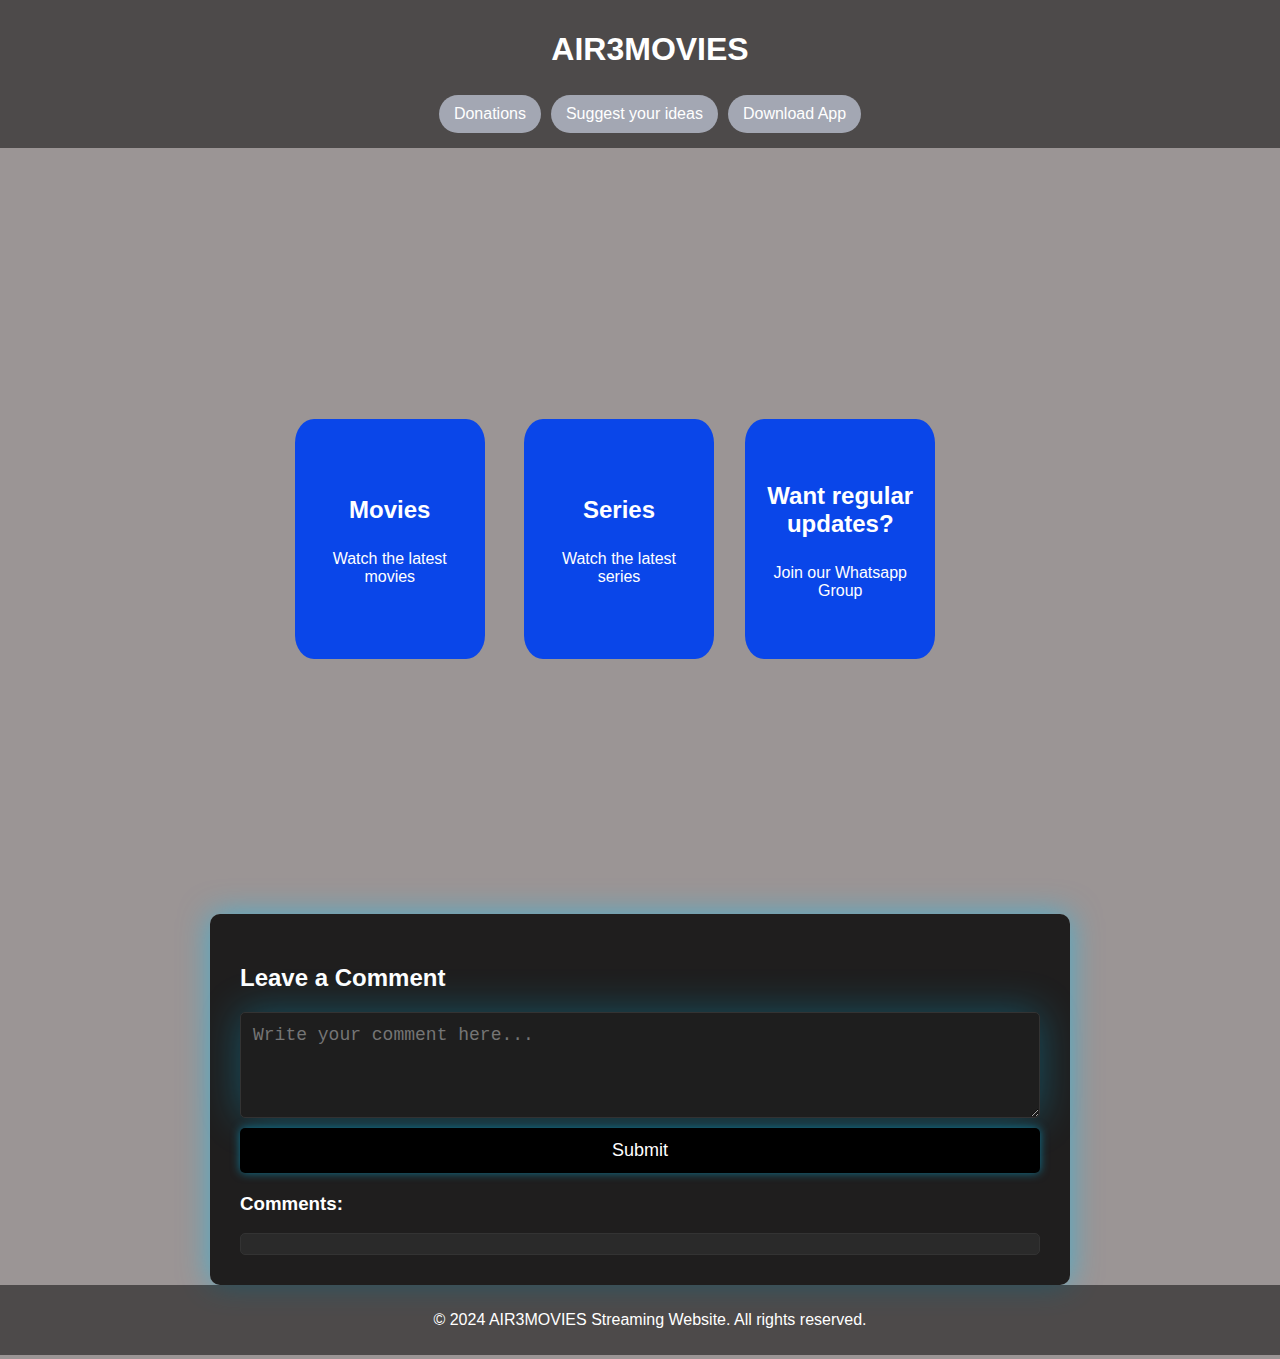
<file: index.html>
<!DOCTYPE html>
<html lang="en">
<head>
    <meta charset="UTF-8">
    <meta name="viewport" content="width=device-width, initial-scale=1.0">
    <title>Movie Streaming Website</title>
    <link rel="stylesheet" href="frontpage.css">
    <link rel="stylesheet" href="responsive.css">
    <script async src="https://pagead2.googlesyndication.com/pagead/js/adsbygoogle.js?client=ca-pub-3521965579877532"
     crossorigin="anonymous"></script>
</head>
<body>
    <header>
        <h1>AIR3MOVIES</h1>
        <nav id="navbar">
            <ul>
<a href="/Suggestion.html">Donations</a>
<a href="Suggestion.html">Suggest your ideas</a>
<a href="Download.html">Download App</a>
            </ul>
        </nav>
    </header>
    
<div id="scrolling-banner">
    <div id="scrolling-text-container">
        <p id="scrolling-text"></p>
    </div>
</div>

    <main>
        <div class="options">
            <a href="/movies.html" class="option-link">
                <div class="option">
                    <h2>Movies</h2>
                    <p>Watch the latest movies</p>
                </div>
            </a>
            <a href="/Series.html" class="option-link">
                <div class="option">
                    <h2>Series</h2>
                    <p>Watch the latest series</p>
                </div>
            </a>

            <a href="https://whatsapp.com/channel/0029VadgxYoFi8xWbTFkKk2w" class="option-link" target="_blank">
                <div class="option">
                    <h2>Want regular updates?</h2>
                    <p>Join our Whatsapp Group</p>
                </div>
                </a>
        </div>
    </main>
    <!-- Live Comment Box -->
    <div id="comment-section">
        <h2>Leave a Comment</h2>
        <form id="comment-form">
            <textarea id="comment-input" placeholder="Write your comment here..." rows="4" required></textarea>
            <button type="submit">Submit</button>
        </form>
        <div id="comments-display">
            <h3>Comments:</h3>
            <div id="comments-scroll">
                <ul id="comments-list"></ul>
            </div>
        </div>
    </div>
    <footer>
        <p>&copy; 2024 AIR3MOVIES Streaming Website. All rights reserved.</p>
    </footer>
    
    <script src="script.js"></script>
    <script src="frontpage.js"></script>
</body>
</html>
</file>
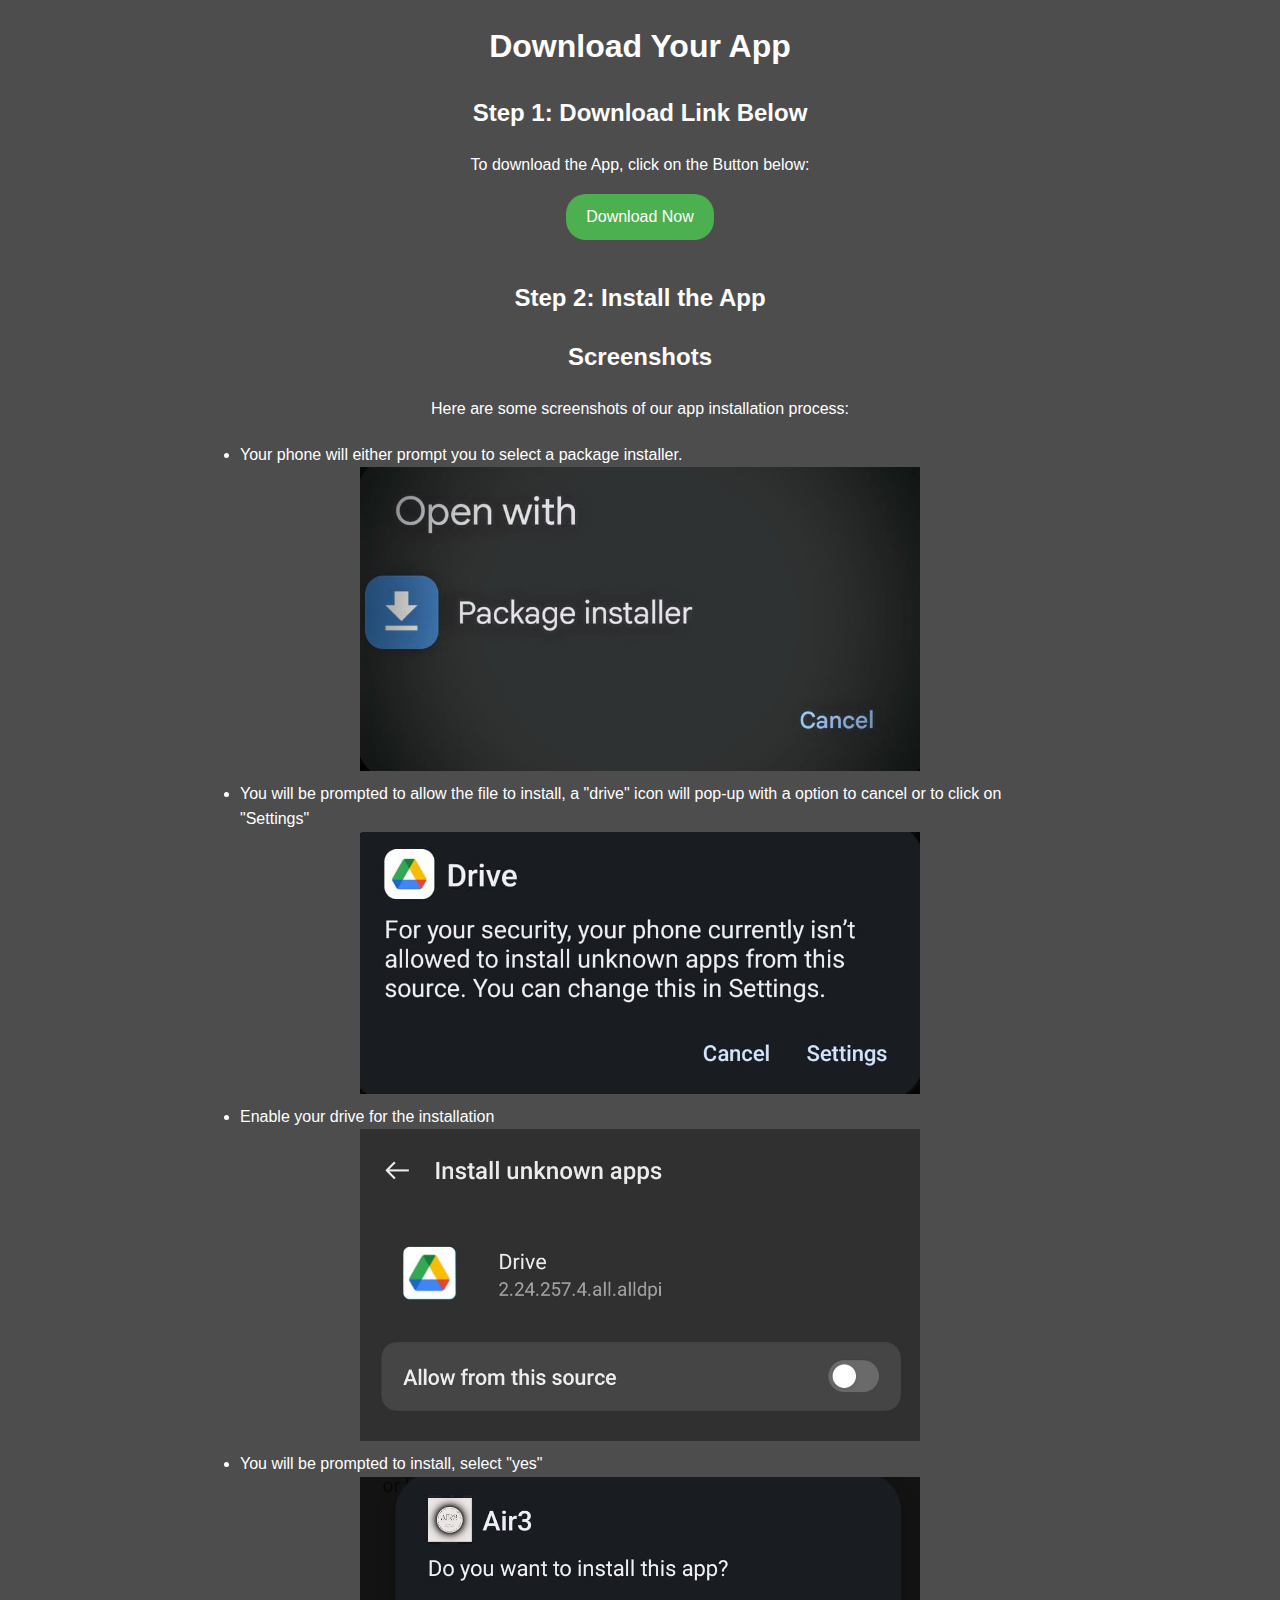
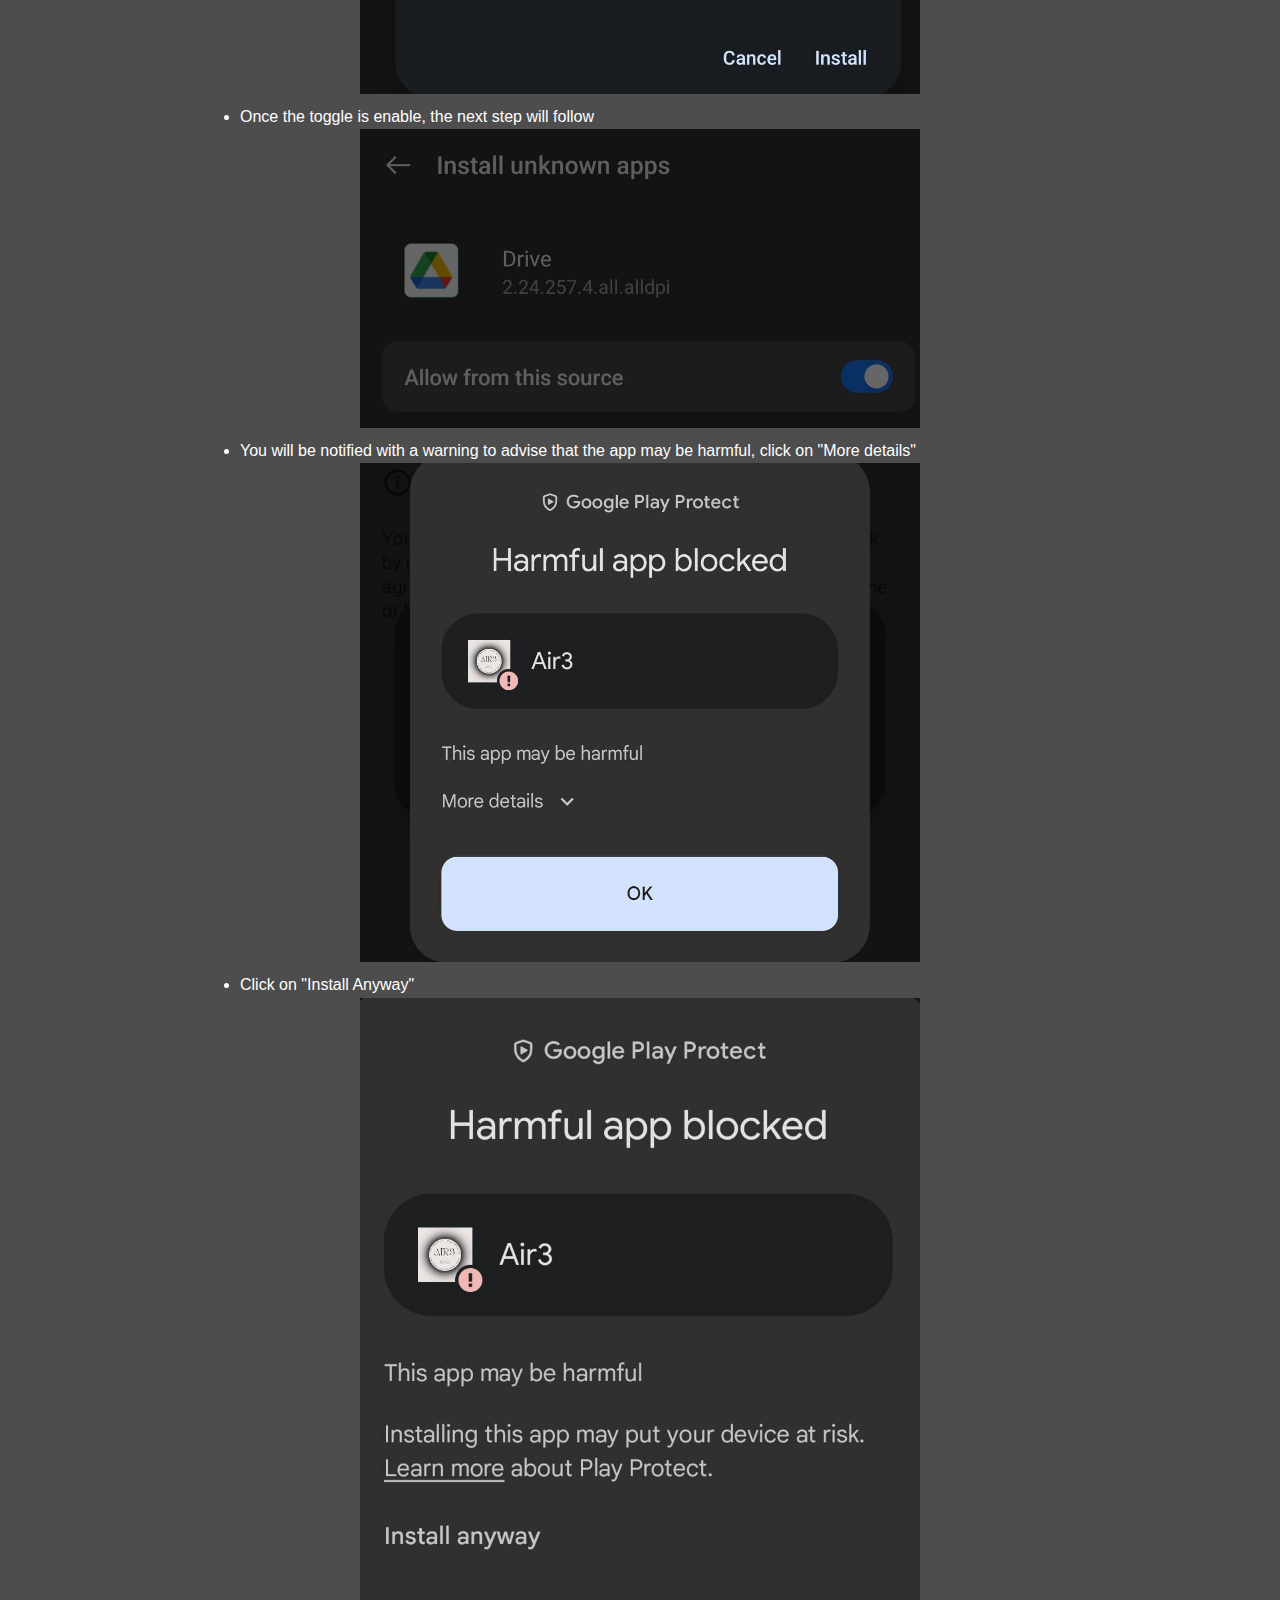
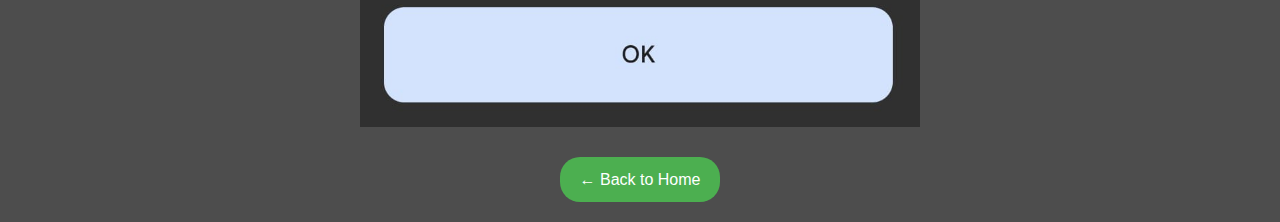
<file: Download.html>
<!DOCTYPE html>
<html lang="en">
<head>
    <meta charset="UTF-8">
    <meta name="viewport" content="width=device-width, initial-scale=1.0">
    <title>Download Your App</title>
    <style>
        /* Basic CSS for responsiveness */
        body {
            font-family: Arial, sans-serif;
            line-height: 1.6;
            margin: 20px;
            padding: 0;
            background-color: #000000b2;
            background-size: cover;
            background-position: center;
            background-repeat: no-repeat;
        }
        .container {
            max-width: 800px;
            margin: auto;
            text-align: center;
            color: white;
        }
        .download-button {
            display: inline-block;
            padding: 10px 20px;
            background-color: #4CAF50;
            color: white;
            text-decoration: none;
            border-radius: 20px;
            margin-bottom: 20px;
        }
        .download-button:hover {
            background-color: #020d0f;
            box-shadow: 0 0 20px 5px rgba(255, 255, 255, 0.5);
            color: #00FF00;
        }
        .screenshot {
            margin-top: 20px;
            text-align: left;
        }
        .screenshot img {
            max-width: 70%; /* Adjust as necessary */
            height: auto;
            margin-bottom: 10px;
            display: block;
            margin-left: auto;
            margin-right: auto;
        }
        .back-button {
            display: inline-block;
            padding: 10px 20px;
            background-color: #4CAF50;
            color: white;
            text-decoration: none;
            border-radius: 20px;
            margin-top: 20px;
        }
        .back-button:hover {
            background-color: #020d0f;
            box-shadow: 0 0 20px 5px rgba(255, 255, 255, 0.5);
            color: #00FF00;
        }
    </style>
</head>
<body>
    <div class="container">
        <h1>Download Your App</h1>
        
        <h2>Step 1: Download Link Below</h2>
        <p>To download the App, click on the Button below:</p>
        <a href="https://drive.google.com/file/d/18-Gcu4-MopvO9VbK0rGMIyLclXFaHYU6/view?usp=drive_link" target="_blank" class="download-button">Download Now</a>
        
        <h2>Step 2: Install the App</h2>
        
        <h2>Screenshots</h2>
        <p>Here are some screenshots of our app installation process:</p>
        <div class="screenshot">
            <li>
                Your phone will either prompt you to select a package installer.
            </li>
            <img src="/Step 1.jpg" alt="Step 1">
            <li>
               You will be prompted to allow the file to install, a "drive" icon will pop-up with a option to cancel or to click on "Settings"
            </li>
            <img src="/Step 2.jpg" alt="Step 2">
            <li>
               Enable your drive for the installation
            </li>
            <img src="/Step 3.jpg" alt="Step 3">
            <li>
               You will be prompted to install, select "yes"
            </li>
            <img src="/Step 4.jpg" alt="Step 4">
            <li>
               Once the toggle is enable, the next step will follow
            </li>
            <img src="/Step 5.jpg" alt="Step 5">
            <li>
               You will be notified with a warning to advise that the app may be harmful, click on "More details"
            </li>
            <img src="/Step 6.jpg" alt="Step 6">
            <li>
               Click on "Install Anyway"
            </li>
            <img src="/Step 7.jpg" alt="Step 7">
        </div>
        
        <!-- Back button -->
        <a href="index.html" class="back-button">&larr; Back to Home</a>
    </div>
</body>
</html>
</file>
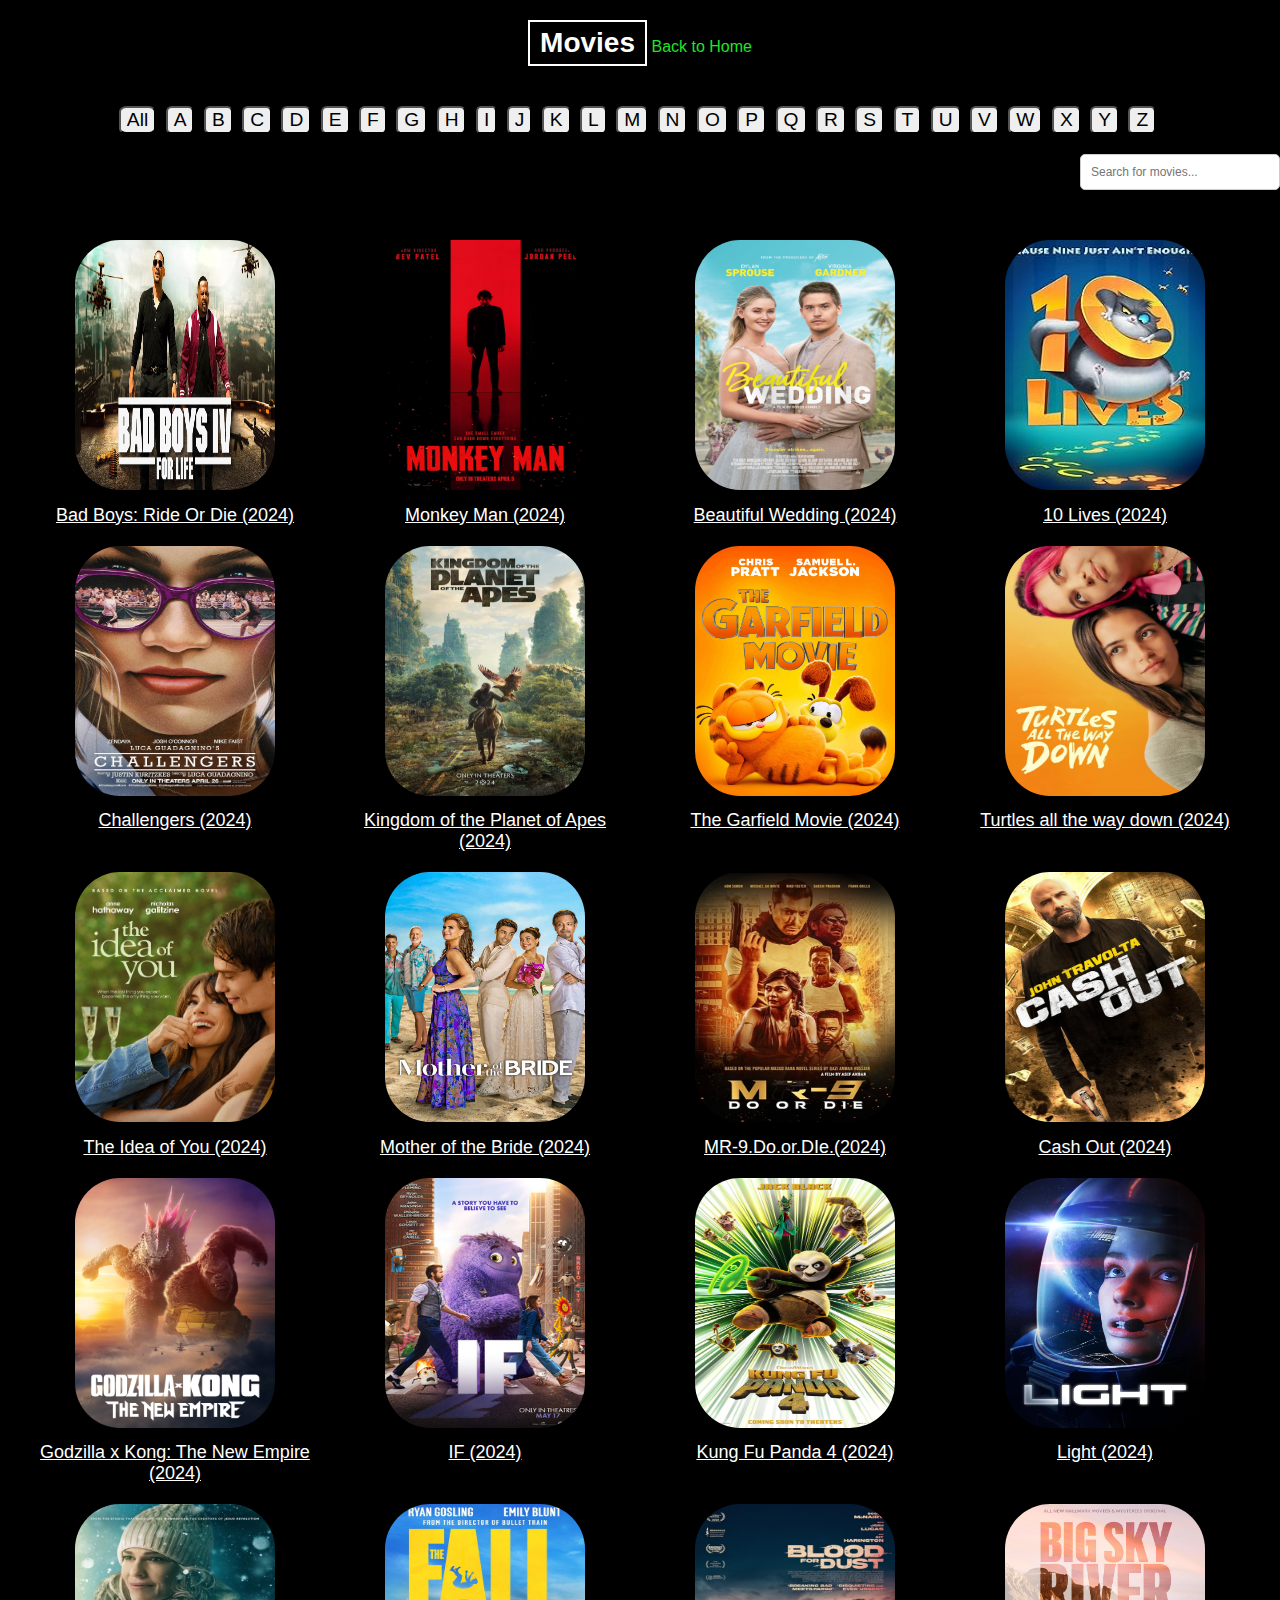
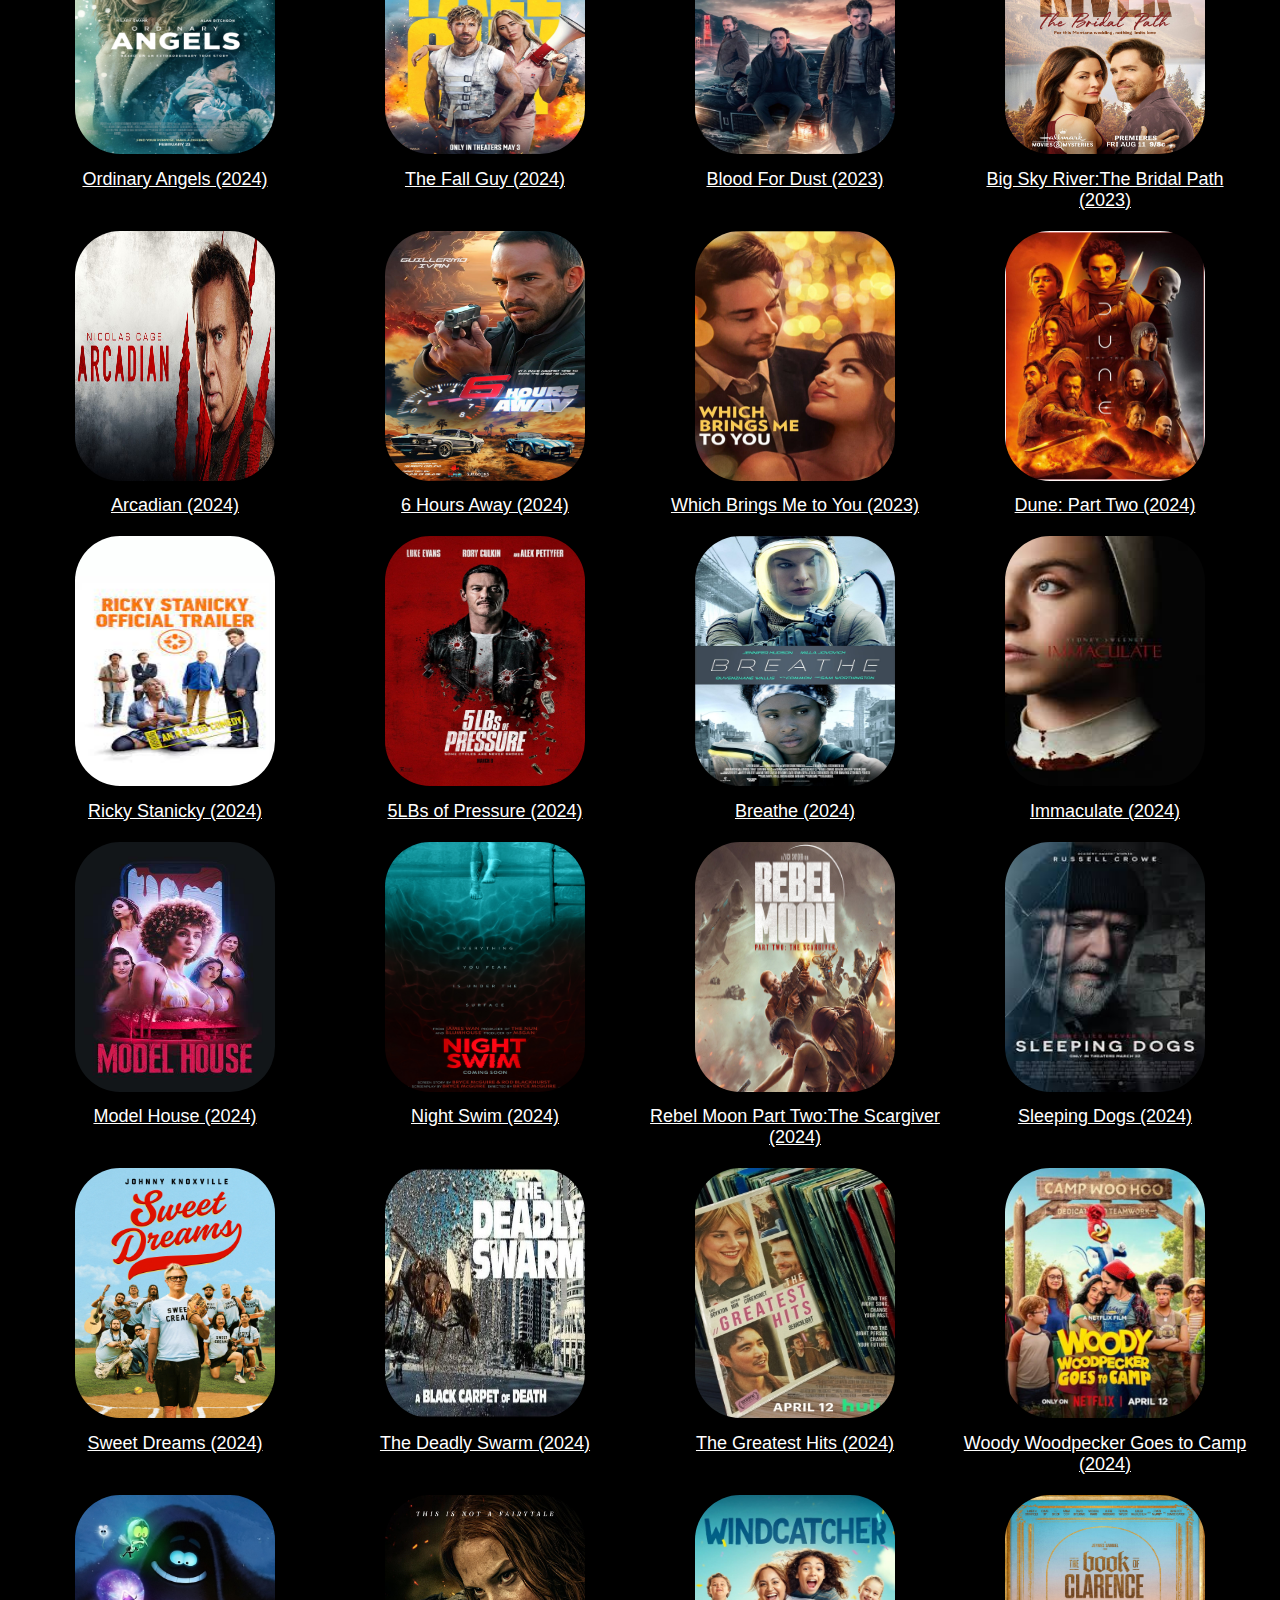
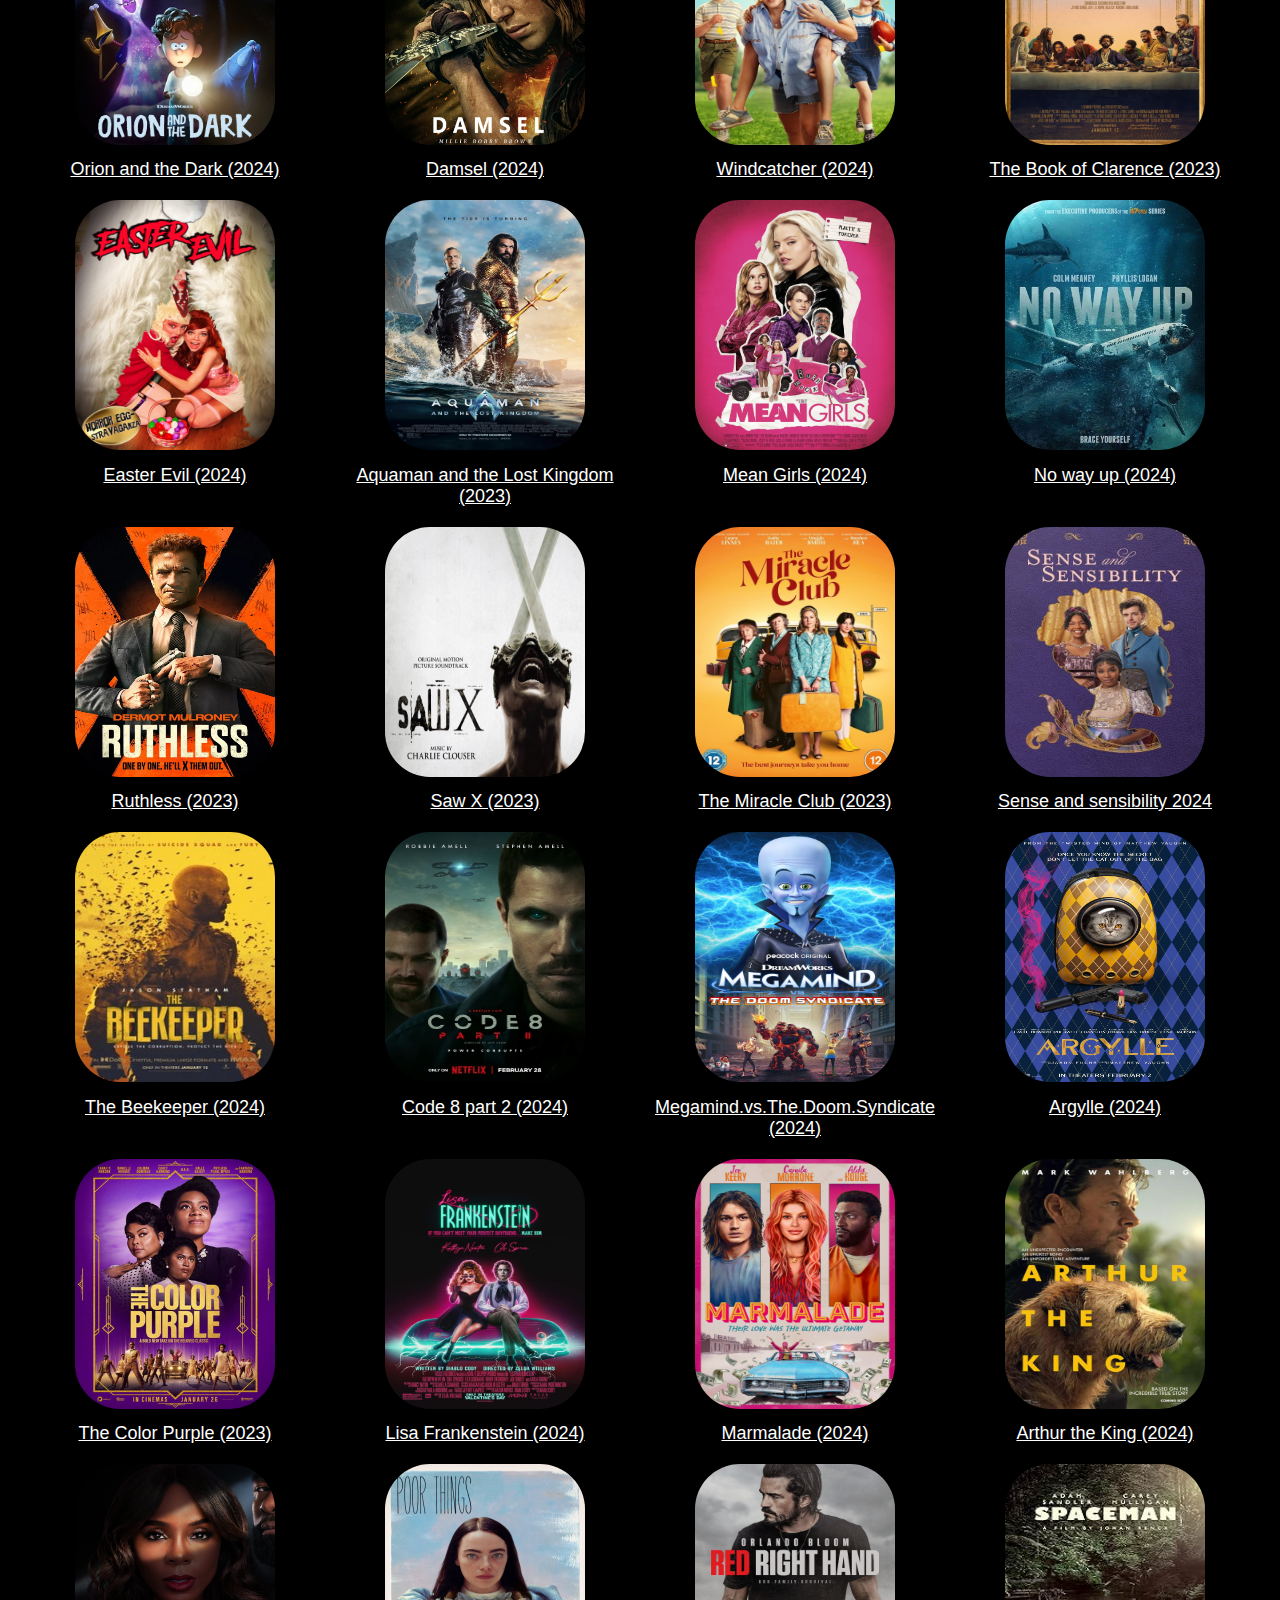
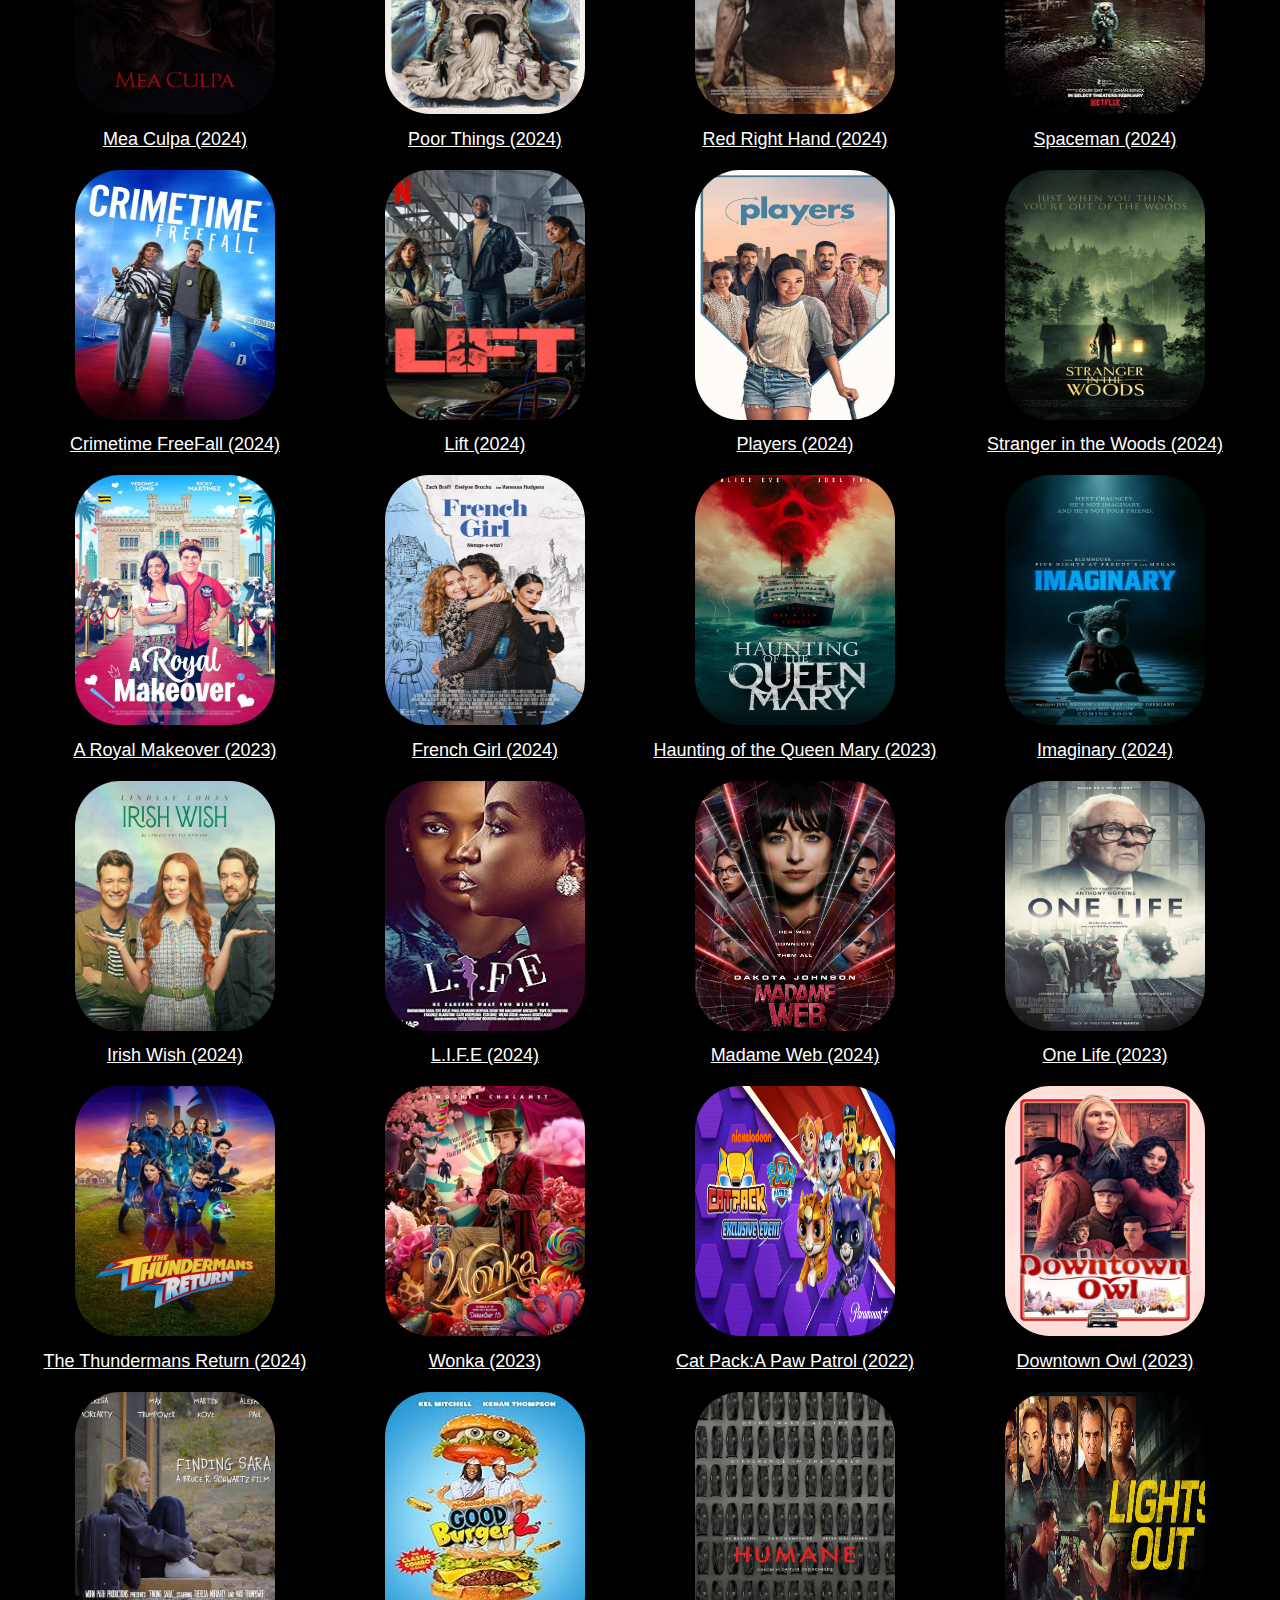
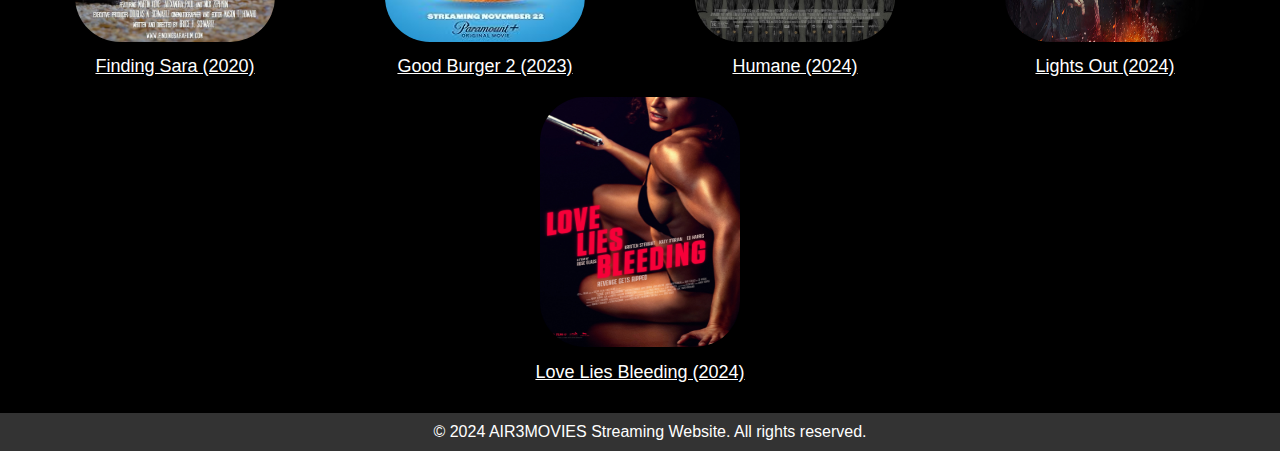
<file: movies.html>
<!DOCTYPE html>
<html lang="en">
<head>
    <meta charset="UTF-8">
    <meta name="viewport" content="width=device-width, initial-scale=1.0">
    <title>Movie Streaming Website - Movies</title>
    <link rel="stylesheet" href="styles.css">
    <script async src="https://pagead2.googlesyndication.com/pagead/js/adsbygoogle.js?client=ca-pub-3521965579877532"
     crossorigin="anonymous"></script>
</head>
<body>
    <header>
        <h1>Movies</h1>
        <a href="index.html">Back to Home</a>
    </header>

    <!-- Filter box for alphabets -->
    <div class="filter-box">
        <button class="filter-btn" onclick="filterMovies('All')">All</button>
        <button class="filter-btn" onclick="filterMovies('A')">A</button>
        <button class="filter-btn" onclick="filterMovies('B')">B</button>
        <button class="filter-btn" onclick="filterMovies('C')">C</button>
        <button class="filter-btn" onclick="filterMovies('D')">D</button>
        <button class="filter-btn" onclick="filterMovies('E')">E</button>
        <button class="filter-btn" onclick="filterMovies('F')">F</button>
        <button class="filter-btn" onclick="filterMovies('G')">G</button>
        <button class="filter-btn" onclick="filterMovies('H')">H</button>
        <button class="filter-btn" onclick="filterMovies('I')">I</button>
        <button class="filter-btn" onclick="filterMovies('J')">J</button>
        <button class="filter-btn" onclick="filterMovies('K')">K</button>
        <button class="filter-btn" onclick="filterMovies('L')">L</button>
        <button class="filter-btn" onclick="filterMovies('M')">M</button>
        <button class="filter-btn" onclick="filterMovies('N')">N</button>
        <button class="filter-btn" onclick="filterMovies('O')">O</button>
        <button class="filter-btn" onclick="filterMovies('P')">P</button>
        <button class="filter-btn" onclick="filterMovies('Q')">Q</button>
        <button class="filter-btn" onclick="filterMovies('R')">R</button>
        <button class="filter-btn" onclick="filterMovies('S')">S</button>
        <button class="filter-btn" onclick="filterMovies('T')">T</button>
        <button class="filter-btn" onclick="filterMovies('U')">U</button>
        <button class="filter-btn" onclick="filterMovies('V')">V</button>
        <button class="filter-btn" onclick="filterMovies('W')">W</button>
        <button class="filter-btn" onclick="filterMovies('X')">X</button>
        <button class="filter-btn" onclick="filterMovies('Y')">Y</button>
        <button class="filter-btn" onclick="filterMovies('Z')">Z</button>
        <!-- Add other alphabet buttons as needed -->
    </div>

    <!-- Search bar -->
    <div class="search-container">
        <input type="text" id="searchInput" placeholder="Search for movies...">
    </div>

    <main>
        <ul class="movie-list">
            <!-- Movie titles with images will be dynamically generated here -->
        </ul>
    </main>

    <footer>
        <p>&copy; 2024 AIR3MOVIES Streaming Website. All rights reserved.</p>
    </footer>
    
    <script src="script.js"></script>
    <script>
        document.addEventListener("DOMContentLoaded", function() {
            // Array of movie data with title, URL, and image URL
            var movies = [
            { 
                    title: "Bad Boys: Ride Or Die (2024)", 
                    url: "https://drive.google.com/file/d/1VVKlnEP0WGldz4rKI5BSc81Gludltsp4/view?usp=drive_link", 
                    imageUrl: "/Movies/BadBoys.Ride.Or.Die.(2024)/BadBoys.Ride.Or.Die.(2024)_1.jpg"
                },
            { 
                    title: "Monkey Man (2024)", 
                    url: "https://drive.google.com/file/d/1a-a3a3bBPBTNuUnxDCjoIOPK4U6yyWlW/view?usp=drive_link", 
                    imageUrl: "/Movies/Monkey.Man.(2024)/Monkey.Man.(2024)_1.jpg"
                },
                { 
                    title: "Beautiful Wedding (2024)", 
                    url: "https://drive.google.com/file/d/1XkVkd92jNfWyODROaypCBK9FB6r0Me-F/view?usp=drivesdk", 
                    imageUrl: "/Movies/Beautiful.Wedding.(2024)/Beautiful.Wedding.(2024)_1.jpg"
                }, 
            { 
                    title: "10 Lives (2024)", 
                    url: "https://drive.google.com/file/d/13Rc34G06HZoSAE3dFg3EYNLFYh1wa9Hy/view?usp=drive_link", 
                    imageUrl: "/Movies/10.Lives.(2024)/10.Lives.(2024)_1.jpg"
                },
            { 
                    title: "Challengers (2024)", 
                    url: "https://drive.google.com/file/d/1FAtZnnpI9vVzM1Zl3syYd-hdXWgOxO4K/view?usp=drive_link", 
                    imageUrl: "/Movies/Challengers.(2024)/Challengers.(2024)_1.jpg"
                },
            { 
                    title: "Kingdom of the Planet of Apes (2024)", 
                    url: "https://drive.google.com/file/d/1ADul6n-xVdBnDmyX96-27-32eUon1CFK/view?usp=drive_link", 
                    imageUrl: "/Movies/Kingdom.of.the.Planet.of.Apes.(2024)/Kingdom.of.the.Planet.of.Apes.(2024)_1.jpg"
                },
            { 
                    title: "The Garfield Movie (2024)", 
                    url: "https://drive.google.com/file/d/1Fk2j8i5S2dF10B8hnhojjQPkf_weriPe/view?usp=drive_link", 
                    imageUrl: "/Movies/The.Garfield.Movie.(2024)/The.Garfield.Movie.(2024)_1.jpg"
                },
            { 
                    title: "Turtles all the way down (2024)", 
                    url: "https://drive.google.com/file/d/1pdc85TS5XDDB0Hg86Xnu_Vzutec4de0S/view?usp=drive_link", 
                    imageUrl: "/Movies/Turtles.all.the.way.down.(2024)/Turtles.all.the.way.down.(2024)_1.jpg"
                },
            { 
                    title: "The Idea of You (2024)", 
                    url: "https://drive.google.com/file/d/1W8MD18q3hcMX9DUB8_gnyhv4zSyPEYG9/view?usp=drive_link", 
                    imageUrl: "/Movies/The.Idea.of.You.(2024)/The.Idea.of.You.(2024)_1.jpg"
                },
            { 
                    title: "Mother of the Bride (2024)", 
                    url: "https://drive.google.com/file/d/1wzZxIfVoFKW_kK5C-JMmX6YN7YecjxUX/view?usp=drive_link", 
                    imageUrl: "/Movies/Mother.of.the.Bride.(2024)/Mother.of.the.Bride.(2024)_1.jpg"
                },
            { 
                    title: "MR-9.Do.or.DIe.(2024)", 
                    url: "https://drive.google.com/file/d/1UVcAP4N1BKh8v0T0JuU-JlPzj1iNLIaI/view?usp=drive_link", 
                    imageUrl: "/Movies/MR.9.Do.or.DIe.(2024)/MR.9.Do.or.DIe.(2024)_1.jpg"
                },
            { 
                    title: "Cash Out (2024)", 
                    url: "https://drive.google.com/file/d/1aHFKF4vDc3KIvfWcVPD1WTUL0FYP5EYi/view?usp=drive_link", 
                    imageUrl: "/Movies/Cash.Out.(2024)/Cash.Out.(2024)_1.jpg"
                },
            { 
                    title: "Godzilla x Kong: The New Empire (2024)", 
                    url: "https://drive.google.com/file/d/1inC-_VCclWK0TEf8pqQ22J3eTnz55I7l/view?usp=drive_link", 
                    imageUrl: "/Movies/Godzilla.X.Kong.The.New.Empire.(2024)/Godzilla.X.Kong.The.New.Empire.(2024)_1.jpg"
                },
            { 
                    title: "IF (2024)", 
                    url: "https://drive.google.com/file/d/1ABt-RsFfo0ec-PxxOsgMsPnFuQDMueYs/view?usp=drive_link", 
                    imageUrl: "/Movies/IF.(2024)/IF.(2024)_1.jpg"
                },
            { 
                    title: "Kung Fu Panda 4 (2024)", 
                    url: "https://drive.google.com/file/d/110_-WCApGY1YPnyNMPO6V5Df2Te6dspi/view?usp=drive_link", 
                    imageUrl: "/Movies/Kung.Fu.Panda.4.(2024)/Kung.Fu.Panda.4.(2024)_1.jpg"
                },
            { 
                    title: "Light (2024)", 
                    url: "https://drive.google.com/file/d/17cHRL6KiZm3zuYB9gWcKqQzNYQ5YiNji/view?usp=drive_link", 
                    imageUrl: "/Movies/Light.(2024)/Light.(2024)_1.jpg"
                },
            { 
                    title: "Ordinary Angels (2024)", 
                    url: "https://drive.google.com/file/d/1Q8RQoF7Z3ZxAzZH2eJYUGnU8VMbpON8J/view?usp=drive_link", 
                    imageUrl: "/Movies/Ordinary.Angels.(2024)/Ordinary.Angels.(2024)_1.jpg"
                },
            { 
                    title: "The Fall Guy (2024)", 
                    url: "https://drive.google.com/file/d/1whNn-rJY0Lv7jZB3j15tlnWYJIZuIyK-/view?usp=drive_link", 
                    imageUrl: "/Movies/The.Fall.Guy.(2024)/The.Fall.Guy.(2024)_1.jpg"
                },
            { 
                    title: "Blood For Dust (2023)", 
                    url: "https://drive.google.com/file/d/1ulTjzI7I9ZXqO8FIMcvuaFa3VdF6xHr-/view?usp=drive_link", 
                    imageUrl: "/Movies/Blood.For.Dust.(2023)/Blood.For.Dust.(2023)_1.jpg"
                },
            { 
                    title: "Big Sky River:The Bridal Path (2023)", 
                    url: "https://drive.google.com/file/d/1VgPXibHLCuc_4EATTm2TZ6WXWKQo4xt2/view?usp=drive_link", 
                    imageUrl: "/Movies/Big.Sky.River.The.Bridal.Path.(2023)/Big.Sky.River.The.Bridal.Path.(2023)_1.jpg"
                },
            { 
                    title: "Arcadian (2024)", 
                    url: "https://drive.google.com/file/d/1T28Xpv9JF1FvuoBZ6Kx8xvcfIUtH_wk1/view?usp=drive_link", 
                    imageUrl: "/Movies/Arcadian.(2024)/Arcadian.(2024)_1.jpg"
                },
            { 
                    title: "6 Hours Away (2024)", 
                    url: "https://drive.google.com/file/d/1JlSu9tyCiCUtAjHHhjjeQxeYbZ1opJvM/view?usp=drive_link", 
                    imageUrl: "/Movies/6.hours.away.(2024)/6.hours.away.(2024)_1.jpg"
                },
            { 
                    title: "Which Brings Me to You (2023)", 
                    url: "https://drive.google.com/file/d/13XTU7U8-MNCzScHTUx30U1e5b6vrW8eW/view?usp=drive_link", 
                    imageUrl: "/Movies/Which.Brings.Me.to.You.(2023)/Which.Brings.Me.to.You.(2023)_1.jpg"
                },
            { 
                    title: "Dune: Part Two (2024)", 
                    url: "https://drive.google.com/file/d/1wYsiqaUOXwwfNjdXm5n3a3DxLPA03adg/view?usp=drive_link", 
                    imageUrl: "/Movies/Dune.Part.Two.(2024)/Dune.Part.Two.(2024)_1.jpg"
                },
            { 
                    title: "Ricky Stanicky (2024)", 
                    url: "https://drive.google.com/file/d/1oBrFoZ0E_ZwL2tbfQnu-b_Og_J067LkD/view?usp=drive_link", 
                    imageUrl: "/Movies/Ricky.Stanicky.(2024)/Ricky.Stanicky.(2024)_1.jpg"
                },
            { 
                    title: "5LBs of Pressure (2024)", 
                    url: "https://drive.google.com/file/d/1ShHsVc8qpdL9s9pAQPIHPOVbxoHxcMpD/view?usp=drive_link", 
                    imageUrl: "/Movies/5LBs.of.Pressure.(2024)/5LBs.of.Pressure.(2024)_1.jpg"
                },
            { 
                    title: "Breathe (2024)", 
                    url: "https://drive.google.com/file/d/1LGmjt3AH9ALmShfuz3SC1wvupUo6g-NY/view?usp=drive_link", 
                    imageUrl: "/Movies/Breathe.(2024)/Breathe.(2024)_1.jpg"
                },
            { 
                    title: "Immaculate (2024)", 
                    url: "https://drive.google.com/file/d/1naSds9btBXSk3U23qXIwo51ff4mxZBeT/view?usp=drive_link", 
                    imageUrl: "/Movies/Immaculate.(2024)/Immaculate.(2024)_1.jpg"
                },
            { 
                    title: "Model House (2024)", 
                    url: "https://drive.google.com/file/d/1_9rDz66lhK1lXLitTFhXkM9873ogom3a/view?usp=drive_link", 
                    imageUrl: "/Movies/Model.House.(2024)/Model.House.(2024)_1.jpg"
                },
            { 
                    title: "Night Swim (2024)", 
                    url: "https://drive.google.com/file/d/15Ixbax92G2aWbn96piY4wDFK4VDX9c1V/view?usp=drive_link", 
                    imageUrl: "/Movies/Night.Swim.(2024)/Night.Swim.(2024)_1.jpg"
                },
            { 
                    title: "Rebel Moon Part Two:The Scargiver (2024)", 
                    url: "https://drive.google.com/file/d/14XX2DWGpDeil0htiKUSbNXVFp-EFr22Y/view?usp=drive_link", 
                    imageUrl: "/Movies/Rebel.Moon.Part.Two.The.Scargiver.(2024)/Rebel.Moon.Part.Two.The.Scargiver.(2024)_1.jpg"
                },
            { 
                    title: "Sleeping Dogs (2024)", 
                    url: "https://drive.google.com/file/d/1z8dAPlOVzEgIYiHzOr2W7CMl1cSj7ZaN/view?usp=drive_link", 
                    imageUrl: "/Movies/Sleeping.Dogs.(2024)/Sleeping.Dogs.(2024)_1.jpg"
                },
            { 
                    title: "Sweet Dreams (2024)", 
                    url: "https://drive.google.com/file/d/17RDo86rNRaZQmoDbFcq51Kc_GowNTvZF/view?usp=drive_link", 
                    imageUrl: "/Movies/Sweet.Dreams.(2024)/Sweet.Dreams.(2024)_1.jpg"
                },
            { 
                    title: "The Deadly Swarm (2024)", 
                    url: "https://drive.google.com/file/d/1pdYkAdB47DgyhsQEpcMO_tZtSa4vDGBd/view?usp=drive_link", 
                    imageUrl: "/Movies/The.Deadly.Swarm.(2024)/The.Deadly.Swarm.(2024)_1.jpg"
                },
            { 
                    title: "The Greatest Hits (2024)", 
                    url: "https://drive.google.com/file/d/1alM6oT9xryrgIxaMRmp_ctiGH3is9m0A/view?usp=drive_link", 
                    imageUrl: "/Movies/The.Greatest.Hits.(2024)/The.Greatest.Hits.(2024)_1.jpg"
                },
            { 
                    title: "Woody Woodpecker Goes to Camp (2024)", 
                    url: "https://drive.google.com/file/d/1Dp6I41M9SNFIxmRwwVkcoKDmKZwtni-W/view?usp=drive_link", 
                    imageUrl: "/Movies/Woody.Woodpecker.Goes.to.Camp.(2024)/Woody.Woodpecker.Goes.to.Camp.(2024)_1.jpg"
                },
            { 
                    title: "Orion and the Dark (2024)", 
                    url: "https://drive.google.com/file/d/1kp9cPlotVKOfQWRXkdhKTsJnYf7ulVSw/view?usp=drivesdk", 
                    imageUrl: "/Movies/Orion.and.the.Dark.(2024)/Orion.and.the.Dark.(2024)_1.jpg"
                },
                
            { 
                    title: "Damsel (2024)", 
                    url: "https://drive.google.com/file/d/1iPP9T0dMIUeGN_meGG7pHREBzl3b4zAH/view?usp=drivesdk", 
                    imageUrl: "/Movies/Damsel.(2024)/Damsel.(2024)_1.jpg"
                },
                
            { 
                    title: "Windcatcher (2024)", 
                    url: "https://drive.google.com/file/d/1SypSxKRphJjAmKFF9CpNGa-QUqI5d87m/view?usp=drive_link", 
                    imageUrl: "/Movies/Windcatcher.(2024)/Windcatcher.(2024)_1.jpg"
                },
                
            { 
                    title: "The Book of Clarence (2023)", 
                    url: "https://drive.google.com/file/d/1_51rC9-pHLjwvVceB2HKrMQ_zL56t3wz/view?usp=drive_link", 
                    imageUrl: "/Movies/The.Book.of.Clarence.(2023)/The.Book.of.Clarence.(2023)_1.jpg"
                },
                
            { 
                    title: "Easter Evil (2024)", 
                    url: "https://drive.google.com/file/d/1WgV6jqEF1aHvvWT-tYzQWF9SzCplVOfl/view?usp=drive_link", 
                    imageUrl: "/Movies/Easter.Evil.(2024)/Easter.Evil.(2024)_1.jpg"
                },
            { 
                    title: "Aquaman and the Lost Kingdom (2023)", 
                    url: "https://drive.google.com/file/d/149Hngf5vrIY7KAAsLvm5rD6GkR3PflAN/view?usp=drive_link", 
                    imageUrl: "/Movies/Aquaman.and.the.Lost.Kingdom.(2023)/Aquaman.and.the.Lost.Kingdom.(2023)_1.jpg"
                },
            { 
                    title: "Mean Girls (2024)", 
                    url: "https://drive.google.com/file/d/17K-Rw1tS6X8K8q6tjm6X7A35OEBSSCix/view?usp=drive_link", 
                    imageUrl: "/Movies/Mean.girls.(2024)/Mean.girls.(2024)_1.jpg"
                },
            { 
                    title: "No way up (2024)", 
                    url: "https://drive.google.com/file/d/1SU7xpVZRDBE3C6YCVyvRPvYv8Q42zKiL/view?usp=drive_link", 
                    imageUrl: "/Movies/No.way.up.(2024)/No.way.up.(2024)_1.jpg"
                },
            { 
                    title: "Ruthless (2023)", 
                    url: "https://drive.google.com/file/d/1qG4vZG5gquPXBOJSLMmSUGqWmv5MU-uf/view?usp=drive_link", 
                    imageUrl: "/Movies/Ruthless.(2023)/Ruthless.(2023)_1.jpg"
                },
            { 
                    title: "Saw X (2023)", 
                    url: "https://drive.google.com/file/d/1okDX6jCNFFiaHe5FiXxPpUAUjUnmmJmY/view?usp=drive_link", 
                    imageUrl: "/Movies/Saw.X.(2023)/Saw.X.(2023)_1.jpg"
                },
            { 
                    title: "The Miracle Club (2023)", 
                    url: "https://drive.google.com/file/d/16_NGsJIqheddH_id66VJdCsgMxn6IJ25/view?usp=drive_link", 
                    imageUrl: "/Movies/The.Miracle.Club.(2023)/The.Miracle.Club.(2023)_1.jpg"
                },
            { 
                    title: "Sense and sensibility 2024", 
                    url: "https://drive.google.com/file/d/1U7P7e1l1K3ysRzI_h4Ix5hpEJ9i1bh9-/view?usp=drive_link", 
                    imageUrl: "/Movies/Sense.and.sensibility.(2024)/Sense.(2024)_1.jpg"
                },
            { 
                    title: "The Beekeeper (2024)", 
                    url: "https://drive.google.com/file/d/13hMBG2N2iHwQ-PR40EhWhcpNTTLFzcdB/view?usp=drive_link", 
                    imageUrl: "/Movies/The.Beekeeper.(2024)/The.Beekeeper.(2024)_1.jpg"
                },
                { 
                    title: "Code 8 part 2 (2024)", 
                    url: "https://drive.google.com/file/d/1TUdByHL7haJe1Xi6mrSAL_J06QkGAQo_/view?usp=drive_link", 
                    imageUrl: "/Movies/Code.8.part.2.(2024)/Code.8.part.2.(2024)_1.jpg"
                },
                { 
                    title: "Megamind.vs.The.Doom.Syndicate (2024)", 
                    url: "https://drive.google.com/file/d/1yXWQ1SRWE5-f8WwSS4Ch-948JwREspDp/view?usp=drive_link", 
                    imageUrl: "/Movies/Megamind.vs.The.Doom.Syndicate.(2024)/Megamind.vs.The.Doom.Syndicate.(2024)_1.jpg"
                },
                { 
                    title: "Argylle (2024)", 
                    url: "https://drive.google.com/file/d/1Od5ggeMjainZ-kYn-oliQZ10kKBBBOv4/view?usp=drive_link", 
                    imageUrl: "/Movies/Argylle.(2024)/Argylle.(2024)_1.jpg"
                },
                { 
                    title: "The Color Purple (2023)", 
                    url: "https://drive.google.com/file/d/1wg5444qm7Rz5wRJcncPaSXQUNdmeaD9E/view?usp=drive_link", 
                    imageUrl: "/Movies/The.Color.Purple.(2023)/The.Color.Purple.(2023)_1.jpg"
                },
                { 
                    title: "Lisa Frankenstein (2024)", 
                    url: "https://drive.google.com/file/d/1IsqaEQ-0KRS7ylj9znNRVdfowrJNsU7y/view?usp=drive_link", 
                    imageUrl: "/Movies/Lisa.Frankenstein.(2024)/Lisa.Frankenstein.(2024)_1.jpg"
                },
                { 
                    title: "Marmalade (2024)", 
                    url: "https://drive.google.com/file/d/1dCP5KWZXo21IVI7MG_--bwnonaoHYUKv/view?usp=drive_link", 
                    imageUrl: "/Movies/Marmalade.(2024)/Marmalade.(2024)_1.jpg"
                },
                { 
                    title: "Arthur the King (2024)", 
                    url: "https://drive.google.com/file/d/14I8i6GkiGpCphirw4CCmCET-qfF9hii6/view?usp=drive_link", 
                    imageUrl: "/Movies/Arthur.the.King.(2024)/Arthur.the.King.(2024)_1.jpg"
                },
                { 
                    title: "Mea Culpa (2024)", 
                    url: "https://drive.google.com/file/d/1ZMhptxHQFrU2hy8vw4vSKzS_8HtucMo8/view?usp=drive_link", 
                    imageUrl: "/Movies/Mea.Culpa.(2024)/Mea.Culpa.(2024)_1.jpg"
                },
                { 
                    title: "Poor Things (2024)", 
                    url: "https://drive.google.com/file/d/11qCDcJeAxJ6twgkevi1Jg8tbaXfRoHTR/view?usp=drive_link", 
                    imageUrl: "/Movies/Poor.Things.(2024)/Poor.Things.(2024)_1.jpg"
                },
                { 
                    title: "Red Right Hand (2024)", 
                    url: "https://drive.google.com/file/d/1qaDcKOWb1nsBDdXpVYhM0rzH43oClH7l/view?usp=drive_link", 
                    imageUrl: "/Movies/Red.Right.Hand.(2024)/Red.Right.Hand.(2024)_1.jpg"
                },
                { 
                    title: "Spaceman (2024)", 
                    url: "https://drive.google.com/file/d/12VFZoGKVhlRlmghnY36Rohzn5OwPePnu/view?usp=drive_link", 
                    imageUrl: "/Movies/Spaceman.(2024)/Spaceman.(2024)_1.jpg"
                },
                { 
                    title: "Crimetime FreeFall (2024)", 
                    url: "https://drive.google.com/file/d/1mAB0pYbd-ehC9jtpldfDskj0gjzbs95Q/view?usp=drive_link", 
                    imageUrl: "/Movies/Crimetime.FreeFall.(2024)/Crimetime.FreeFall.(2024)_1.jpg"
                },
                { 
                    title: "Lift (2024)", 
                    url: "https://drive.google.com/file/d/1W8uhO5QNsm73_gqBMLAkC8Sv8muvWzyx/view?usp=drive_link", 
                    imageUrl: "/Movies/Lift.(2024)/Lift.(2024)_1.jpg"
                },
                { 
                    title: "Players (2024)", 
                    url: "https://drive.google.com/file/d/1wPYUJOnNRXOnDPQT5IyazNP_Y_BFqsNm/view?usp=drive_link", 
                    imageUrl: "/Movies/Players.(2024)/Players.(2024)_1.jpg"
                },
                { 
                    title: "Stranger in the Woods (2024)", 
                    url: "https://drive.google.com/file/d/1RoO_Lq7zhuSFXE5b1kCe9_NFpGyYs9mQ/view?usp=drive_link", 
                    imageUrl: "/Movies/Stranger.in.the.Woods.(2024)/Stranger.in.the.Woods.(2024)_1.jpg"
                },
                { 
                    title: "A Royal Makeover (2023)", 
                    url: "", 
                    imageUrl: "/Movies/A.Royal.Makeover.(2023)/A.Royal.Makeover.(2023)_1.jpg"
                },
                { 
                    title: "French Girl (2024)", 
                    url: "", 
                    imageUrl: "/Movies/French.Girl.(2024)/French.girl.(2024)_1.jpg"
                },
                { 
                    title: "Haunting of the Queen Mary (2023)", 
                    url: "https://drive.google.com/file/d/1gZ7Q8LgzTXtrU3pGE3-RddNwqdaidLaw/view?usp=drive_link", 
                    imageUrl: "/Movies/Haunting.of.the.queen.mary.(2023)/Haunting.of.the.queen.mary.(2023)_1.jpg"
                },
                { 
                    title: "Imaginary (2024)", 
                    url: "https://drive.google.com/file/d/1KSThKB0yhMKBQxMUfvAzJmxYgveLirhc/view?usp=drive_link", 
                    imageUrl: "/Movies/Imaginary.(2024)/Imaginary.(2024)_1.jpg"
                },
                { 
                    title: "Irish Wish (2024)", 
                    url: "https://drive.google.com/file/d/11I5D_rgMtBdT9Kyjbu9-lqwO0I7i_xJO/view?usp=drive_link", 
                    imageUrl: "/Movies/Irish.Wish.(2024)/Irish.Wish.(2024)_1.jpg"
                },
                { 
                    title: "L.I.F.E (2024)", 
                    url: "https://drive.google.com/file/d/1ar8ocZQM-PIUaZrp7U2Ve1vjM5mBdHV5/view?usp=drive_link", 
                    imageUrl: "/Movies/L.I.F.E.(2024)/L.I.F.E.(2024)_1.jpg"
                },
                { 
                    title: "Madame Web (2024)", 
                    url: "https://drive.google.com/file/d/1n9q8ZHVIzZjFmDICB4qANt254u34f-zS/view?usp=drive_link", 
                    imageUrl: "/Movies/Madame.Web.(2024)/Madame.Web.(2024)_1.jpg"
                },
                { 
                    title: "One Life (2023)", 
                    url: "https://drive.google.com/file/d/1kF-KS7n1yNK6It8eGN7ww96hywSHVGJy/view?usp=drive_link", 
                    imageUrl: "/Movies/One.Life.(2023)/One.Life.(2023)_1.jpg"
                },
                { 
                    title: "The Thundermans Return (2024)", 
                    url: "https://drive.google.com/file/d/1R7aN7Exas4EvQKaYDJQNjl3sNMZhlfOa/view?usp=drive_link", 
                    imageUrl: "/Movies/The.Thundermans.Return.(2024)/The.Thundermans.Return.(2024)_1.jpg"
                },
                { 
                    title: "Wonka (2023)", 
                    url: "https://drive.google.com/file/d/1ECc5BDOhjqazLJcPT7q6C3kqNOQ4vPPx/view?usp=drive_link", 
                    imageUrl: "/Movies/Wonka.(2023)/Wonka.(2023)_1.jpg"
                },
                { 
                    title: "Cat Pack:A Paw Patrol (2022)", 
                    url: "https://drive.google.com/file/d/1EZUB7N1vIZSBCfaTolZGPGWgnPEZrGps/view?usp=drive_link", 
                    imageUrl: "/Movies/Cat.Pack.A.Paw.Patrol.(2022)/Cat.Pack.A.Paw.Patrol.(2022)_1.jpg"
                },
                { 
                    title: "Downtown Owl (2023)", 
                    url: "https://drive.google.com/file/d/1q-LDDDCxOlBzXCos6cBJpBlax16rf5PM/view?usp=drive_link", 
                    imageUrl: "/Movies/Downtown.Owl.(2023)/Downtown.Owl.(2023)_1.jpg"
                },
                { 
                    title: "Finding Sara (2020)", 
                    url: "https://drive.google.com/file/d/19y7NwiMS0EFKd4zarfqyTWK2y_Ceslt1/view?usp=drive_link", 
                    imageUrl: "/Movies/Finding.Sara.(2020)/Finding.Sara.(2020)_1.jpg"
                },
                { 
                    title: "Good Burger 2 (2023)", 
                    url: "https://drive.google.com/file/d/1SWvsaKjos4Yk1PkGi4XZvKdLr3p5_ydC/view?usp=drive_link", 
                    imageUrl: "/Movies/Good.Burger.2.(2023)/Good.Burger.2.(2023)_1.jpg"
                },
                { 
                    title: "Humane (2024)", 
                    url: "https://drive.google.com/file/d/1LHdTM3WbcYYg4X6djQqEaor-8-wHzmr8/view?usp=drive_link", 
                    imageUrl: "/Movies/Humane.(2024)/Humane.(2024)_1.jpg"
                },
                { 
                    title: "Lights Out (2024)", 
                    url: "https://drive.google.com/file/d/1V_F1tE5OZskAlcOylMBXqPRnZWiub4x7/view?usp=drive_link", 
                    imageUrl: "/Movies/Lights.Out.(2024)/Lights.Out.(2024)_1.jpg"
                },
                { 
                    title: "Love Lies Bleeding (2024)", 
                    url: "https://drive.google.com/file/d/1hEHwZ-HBZSNqorXaWN_CnRIHpbTayKPd/view?usp=drive_link", 
                    imageUrl: "/Movies/Love.Lies.Bleeding.(2024)/Love.Lies.Bleeding.(2024)_1.jpg"
                },
                // Add more movie objects here
            ];

            // Get the movie list container
            var movieList = document.querySelector(".movie-list");

            // Dynamically generate movie titles with images
            movies.forEach(function(movie) {
                var listItem = document.createElement("li");
                var link = document.createElement("a");
                link.href = movie.url; // Set the URL for each movie title
                link.textContent = movie.title;

                // Create an image element
                var image = document.createElement("img");
                image.src = movie.imageUrl; // Set the image source
                image.alt = movie.title + " Poster"; // Set alt text for accessibility

                // Append the image and link to the list item
                listItem.appendChild(image);
                listItem.appendChild(link);
                movieList.appendChild(listItem);
            });
        });

        // Function to filter movies based on alphabet
        function filterMovies(alphabet) {
            var movieItems = document.querySelectorAll(".movie-list li");
            movieItems.forEach(function(item) {
                var title = item.textContent.trim();
                if (alphabet === "All" || title.charAt(0).toUpperCase() === alphabet) {
                    item.style.display = "block";
                } else {
                    item.style.display = "none";
                }
            });
        }

        // Search functionality
        document.getElementById('searchInput').addEventListener('input', function() {
            var searchValue = this.value.trim().toLowerCase();
            var movieItems = document.querySelectorAll('.movie-list li');

            movieItems.forEach(function(item) {
                var title = item.textContent.trim().toLowerCase();
                if (title.includes(searchValue)) {
                    item.style.display = 'block';
                } else {
                    item.style.display = 'none';
                }
            });
        });
    </script>
</body>
</html>
</file>
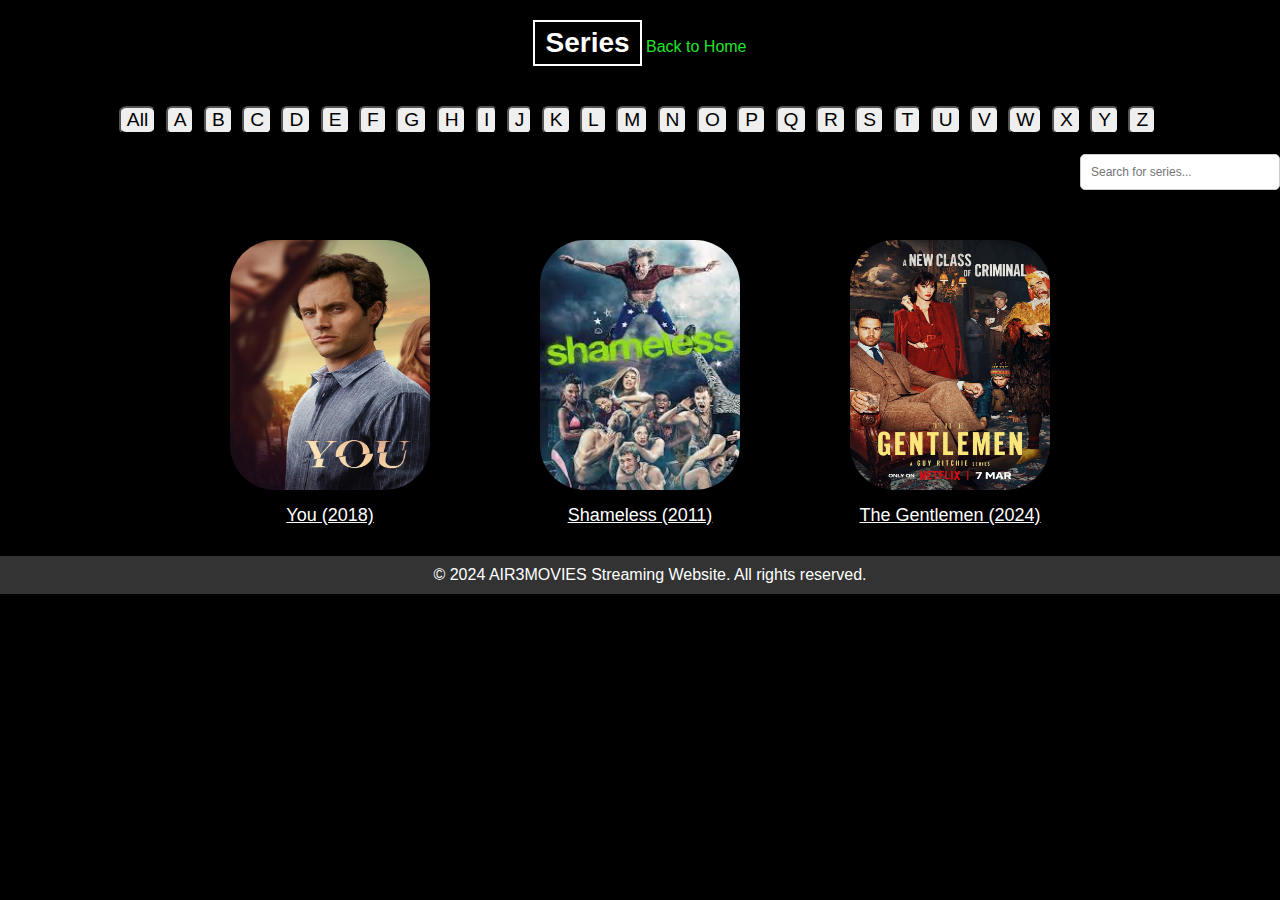
<file: Series.html>
<!DOCTYPE html>
<html lang="en">
<head>
    <meta charset="UTF-8">
    <meta name="viewport" content="width=device-width, initial-scale=1.0">
    <title>Movie Streaming Website - Series</title>
    <link rel="stylesheet" href="styles.css">
</head>
<body>
    <header>
        <h1>Series</h1>
        <a href="index.html">Back to Home</a>
    </header>

    <!-- Filter box for alphabets -->
    <div class="filter-box">
        <button class="filter-btn" onclick="filterSeries('All')">All</button>
        <button class="filter-btn" onclick="filterSeries('A')">A</button>
        <button class="filter-btn" onclick="filterSeries('B')">B</button>
        <button class="filter-btn" onclick="filterSeries('C')">C</button>
        <button class="filter-btn" onclick="filterSeries('D')">D</button>
        <button class="filter-btn" onclick="filterSeries('E')">E</button>
        <button class="filter-btn" onclick="filterSeries('F')">F</button>
        <button class="filter-btn" onclick="filterSeries('G')">G</button>
        <button class="filter-btn" onclick="filterSeries('H')">H</button>
        <button class="filter-btn" onclick="filterSeries('I')">I</button>
        <button class="filter-btn" onclick="filterSeries('J')">J</button>
        <button class="filter-btn" onclick="filterSeries('K')">K</button>
        <button class="filter-btn" onclick="filterSeries('L')">L</button>
        <button class="filter-btn" onclick="filterSeries('M')">M</button>
        <button class="filter-btn" onclick="filterSeries('N')">N</button>
        <button class="filter-btn" onclick="filterSeries('O')">O</button>
        <button class="filter-btn" onclick="filterSeries('P')">P</button>
        <button class="filter-btn" onclick="filterSeries('Q')">Q</button>
        <button class="filter-btn" onclick="filterSeries('R')">R</button>
        <button class="filter-btn" onclick="filterSeries('S')">S</button>
        <button class="filter-btn" onclick="filterSeries('T')">T</button>
        <button class="filter-btn" onclick="filterSeries('U')">U</button>
        <button class="filter-btn" onclick="filterSeries('V')">V</button>
        <button class="filter-btn" onclick="filterSeries('W')">W</button>
        <button class="filter-btn" onclick="filterSeries('X')">X</button>
        <button class="filter-btn" onclick="filterSeries('Y')">Y</button>
        <button class="filter-btn" onclick="filterSeries('Z')">Z</button>
        <!-- Add more alphabet buttons if needed -->
    </div>
    
    <!-- Search bar -->
    <div class="search-container">
        <input type="text" id="searchInput" placeholder="Search for series...">
    </div>

    <main>
        <ul class="series-list">
            <!-- Series items will be dynamically generated here -->
        </ul>
    </main>

    <footer>
        <p>&copy; 2024 AIR3MOVIES Streaming Website. All rights reserved.</p>
    </footer>
    
    <script src="script.js"></script>
    <script>
        document.addEventListener("DOMContentLoaded", function() {
            // Array of series data with title, link, and image URL
            var series = [
                // { title: "The Rookie", link: "Series/The Rookie/The_Rookie.html", image: "Series/The Rookie/The Rookie_1.jpg" },
                { title: "You (2018)", link: "Series/You (2018)/You(2018).html", image: "Series/You (2018)/You.(2018)_1.jpg" },
                { title: "Shameless (2011)", link: "Series/Shameless (2011)/Shameless(2011).html", image: "Series/Shameless (2011)/Shameless(2011)_1.jpg" },
                { title: "The Gentlemen (2024)", link: "Series/The.Gentlemen.(2024)/The.Gentlemen.(2024).html", image: "Series/The.Gentlemen.(2024)/The.Gentlemen.(2024)_1.jpg" },

                // Add more series objects here
            ];

            // Get the series list container
            var seriesList = document.querySelector(".series-list");

            // Dynamically generate series titles with navigation links and images
            series.forEach(function(serie) {
                var listItem = document.createElement("li");
                var link = document.createElement("a");
                link.href = serie.link; // Set the navigation link for each series
                link.textContent = serie.title;
                
                // Create an image element
                var image = document.createElement("img");
                image.src = serie.image; // Set the image URL
                image.alt = serie.title + " Poster"; // Set alt text for accessibility

                // Append the image and link to the list item
                listItem.appendChild(image);
                listItem.appendChild(link);
                seriesList.appendChild(listItem);
            });
        });

        // Function to filter series based on alphabet
        function filterSeries(alphabet) {
            var seriesItems = document.querySelectorAll(".series-list li");
            seriesItems.forEach(function(item) {
                var title = item.querySelector("a").textContent.trim();
                if (alphabet === "All" || title.charAt(0).toUpperCase() === alphabet) {
                    item.style.display = "block";
                } else {
                    item.style.display = "none";
                }
            });
        }

        // Search functionality
        document.getElementById('searchInput').addEventListener('input', function() {
            var searchValue = this.value.trim().toLowerCase();
            var seriesItems = document.querySelectorAll('.series-list li');

            seriesItems.forEach(function(item) {
                var title = item.querySelector("a").textContent.trim().toLowerCase();
                if (title.includes(searchValue)) {
                    item.style.display = 'block';
                } else {
                    item.style.display = 'none';
                }
            });
        });
    </script>
</body>
</html>
</file>
<file: responsive.css>
/* Responsive adjustments */
@media screen and (max-width: 1024px) {
    /* Tablet sizes */
    main {
        flex-direction: column;
        align-items: center;
    }
    .option {
        width: 150px;
        height: 150px;
    }
    /* Adjust font sizes and padding for readability */
    header, footer {
        font-size: 18px;
        padding: 10px;
    }
    .options {
        flex-wrap: wrap;
    }
    .option h2 {
        font-size: 18px;
        margin-bottom: 5px;
    }
    .option p {
        font-size: 14px;
    }
}

@media screen and (max-width: 768px) {
    /* Small tablets and landscape mobile */
    .option {
        width: 120px;
        height: 120px;
    }
    header, footer {
        font-size: 16px;
        padding: 8px;
    }
    .option h2 {
        font-size: 16px;
        margin-bottom: 5px;
    }
    .option p {
        font-size: 12px;
    }
}

@media screen and (max-width: 480px) {
    /* Mobile portrait */
    .option {
        width: 100px;
        height: 100px;
    }
    header, footer {
        font-size: 14px;
        padding: 5px;
    }
    .option h2 {
        font-size: 14px;
        margin-bottom: 5px;
    }
    .option p {
        font-size: 10px;
    }
}
</file>
<file: frontpage.css>
body {
    font-family: Arial, sans-serif;
    background-color: #3d313183;
    background-size: cover;
    background-position: center;
    background-repeat: no-repeat;
    margin: 0; /* Reset default margin */
    padding: 0; /* Reset default padding */
}

/* Front page styling */
main {
    display: flex;
    justify-content: center;
    align-items: center;
    min-height: calc(100vh - 150px); /* Adjust based on header and footer height */
}

header, footer {
    color: #fff;
    padding: 10px; /* Increase padding for better spacing */
    text-align: center;
    width: 100%; /* Take full width of the screen */
    background-color: rgba(0, 0, 0, 0.5); /* Add background color with some transparency */
}

.options {
    display: flex;
    justify-content: center;
    align-items: center;
    flex-wrap: wrap; /* Allow options to wrap to next line if needed */
    margin-top: 20px; /* Add some space between header and options */
    margin-bottom: 20px; /* Add some space between options and footer */
}

.option-link {
    text-decoration: none;
}

#navbar ul {
    list-style-type: none; /* Remove default list styling */
    padding: 0; /* Remove default padding */
    margin: 0; /* Ensure the list has no margin */
    display: flex; /* Enable flexbox */
    justify-content: center; /* Center the items horizontally */
    align-items: center; /* Align items vertically */
}
#navbar a {
    text-decoration: none; /* Remove underline from links */
    color: white; /* Set text color to white */
    background-color: #a3a7b3; /* Background color for the links */
    padding: 10px 15px; /* Padding around the text */
    border-radius: 20px; /* Rounded corners for the links */
    transition: background-color 0.3s; /* Smooth transition for hover effect */
    margin: 5px; /* Increase the space between links */
}
#navbar a:hover {
    background-color: #020d0f;
    box-shadow: 0 0 20px 5px rgba(255, 255, 255, 0.5);
    color: #00FF00;
}
.option {
    background-color: #0a46e9;
    color: #fff;
    padding: 20px;
    margin: 10px; /* Adjust margin for spacing between options */
    border-radius: 10%;
    text-align: center;
    width: calc(25% - 20px); /* Calculate width dynamically for equal spacing */
    max-width: 200px; /* Set maximum width for options */
    min-width: 150px; /* Set minimum width for options */
    height: 200px;
    display: flex;
    flex-direction: column;
    justify-content: center;
    align-items: center;
    transition: background-color 0.3s ease, box-shadow 0.3s ease;
    box-shadow: 0 0 10px rgba(255, 255, 255, 0);
}

.option:hover {
    background-color: #020d0f;
    box-shadow: 0 0 20px 5px rgba(255, 255, 255, 0.5);
    color: #00FF00;
}

.option h2 {
    font-size: 24px;
    margin-bottom: 10px;
}

.option p {
    font-size: 16px;
}
/* Responsive adjustments */
@media screen and (max-width: 1024px) {
    /* Tablet sizes */
    main {
        flex-direction: column;
        align-items: center;
    }
    .option {
        width: 150px;
        height: 150px;
    }
    /* Adjust font sizes and padding for readability */
    header, footer {
        font-size: 18px;
        padding: 10px;
    }
    .options {
        flex-wrap: wrap;
    }
    .option h2 {
        font-size: 18px;
        margin-bottom: 5px;
    }
    .option p {
        font-size: 14px;
    }
}
/* Media queries for responsiveness */
@media screen and (max-width: 768px) {
    /* Small tablets and landscape mobile */
    .option {
        width: 120px;
        height: 120px;
    }
    header, footer {
        font-size: 16px;
        padding: 8px;
    }
    .option h2 {
        font-size: 16px;
        margin-bottom: 5px;
    }
    .option p {
        font-size: 12px;
    }
}
    @media screen and (max-width: 480px) {
        /* Mobile portrait */
        .option {
            width: 100px;
            height: 100px;
        }
        header, footer {
            font-size: 14px;
            padding: 5px;
        }
        .option h2 {
            font-size: 14px;
            margin-bottom: 5px;
        }
        .option p {
            font-size: 10px;
        }
    }
#scrolling-banner {
    width: 100%; /* Adjust width as needed */
    overflow: hidden;
    white-space: nowrap;
}

@keyframes scroll-left {
    from {
        transform: translateX(100%);
    }
    to {
        transform: translateX(-100%);
    }
}
/* General styles for comment section */
#comment-section {
    background-color: rgba(0, 0, 0, 0.8); /* Darker semi-transparent background */
    color: #fff; /* White text color */
    padding: 20px; /* Padding around the section */
    border-radius: 10px; /* Rounded corners */
    margin-top: 20px; /* Space above the comment section */
    width: 100%; /* Full width */
    max-width: 800px; /* Maximum width */
    margin: 0 auto; /* Center align */
    box-shadow: 0 0 30px rgba(0, 200, 255, 0.5); /* Glow effect around the section */
}

#comment-form {
    display: flex;
    flex-direction: column;
}

#comment-input {
    width: auto;
    padding: 10px;
    font-size: 16px;
    border-radius: 5px;
    border: 1px solid #333; /* Dark border */
    margin-bottom: 10px;
    background-color: #1e1e1e; /* Dark background for input */
    color: #fff; /* White text color */
    box-shadow: 0 0 40px rgba(0, 200, 255, 0.3); /* Glow effect inside input */
}

button {
    padding: 10px;
    font-size: 16px;
    border: none;
    border-radius: 5px;
    background-color: #000000; /* Background color */
    color: #fff; /* White text color */
    cursor: pointer;
    transition: background-color 0.3s, box-shadow 0.3s;
    box-shadow: 0 0 10px rgba(0, 200, 255, 0.5); /* Glow effect */
}

button:hover {
    background-color: #020d0f; /* Darker background on hover */
    box-shadow: 0 0 20px rgba(0, 255, 0, 0.8); /* Brighter glow effect */
}

#comments-display {
    margin-top: 20px; /* Space above comments list */
}

#comments-scroll {
    max-height: 300px; /* Fixed height for scrollable area */
    overflow-y: auto; /* Enable vertical scroll */
    border: 1px solid #333; /* Border around scroll area */
    border-radius: 5px; /* Rounded corners */
    padding: 10px;
    background-color: #2a2a2a; /* Slightly lighter background for scroll area */
}

#comments-list {
    list-style-type: none; /* Remove default list styling */
    padding: 0; /* Remove padding */
    margin: 0; /* Remove margin */
}

#comments-list li {
    border-bottom: 1px solid #444; /* Darker border between comments */
    padding: 10px 0; /* Padding around each comment */
    font-size: 16px; /* Font size for comments */
    color: #eee; /* Light text color */
    box-shadow: 0 0 5px rgba(0, 255, 0, 0.3); /* Glow effect on comments */
}

/* Responsive adjustments */
@media screen and (min-width: 1200px) {
    #comment-section {
        padding: 30px;
    }

    #comment-input {
        font-size: 18px;
        padding: 12px;
    }

    button {
        font-size: 18px;
        padding: 12px;
    }

    #comments-list li {
        font-size: 18px;
    }
}

@media screen and (max-width: 1199px) {
    #comment-section {
        padding: 20px;
    }

    #comment-input {
        font-size: 16px;
        padding: 10px;
    }

    button {
        font-size: 16px;
        padding: 10px;
    }

    #comments-list li {
        font-size: 16px;
    }
}

@media screen and (max-width: 768px) {
    #comment-section {
        padding: 15px;
    }

    #comment-input {
        font-size: 14px;
        padding: 8px;
    }

    button {
        font-size: 14px;
        padding: 8px;
    }

    #comments-list li {
        font-size: 14px;
    }
}

@media screen and (max-width: 480px) {
    #comment-section {
        padding: 10px;
    }

    #comment-input {
        font-size: 12px;
        padding: 6px;
    }

    button {
        font-size: 12px;
        padding: 6px;
    }

    #comments-list li {
        font-size: 12px;
    }
}
</file>
<file: styles.css>
/* Reset default margin and padding */
body, h1, h2, h3, p, ul {
    margin: 0;
    padding: 0;
}

/* Basic styling */
body {
    font-family: Arial, sans-serif;
    background-color: #000000;
}

header {
    background-color: #000000;
    color: #fff;
    padding: 20px;
    text-align: center;
    margin-bottom: 10px; /* Add space between header and filter box */
}

header h1 {
    font-size: 28px; /* Increase title font size */
    margin-bottom: 10px;
    border: 2px solid #fff; /* Box the title */
    padding: 5px 10px; /* Add padding to the title */
    display: inline-block; /* Ensure the title does not move over other elements */
}

header a {
    color: #20e429;
    text-decoration: none;
}

header a:hover {
    color: aqua;
}

main {
    padding: 20px;
}

nav {
    background-color: #666;
    padding: 20px;
}

nav ul {
    list-style-type: none;
    text-align: center;
}

nav ul li {
    display: inline;
    margin-right: 20px;
}

nav ul li a {
    color: #fff;
    text-decoration: none;
}

footer {
    background-color: #333;
    color: #fff;
    text-align: center;
    padding: 10px;
    position: relative;
    bottom: 0;
    width: 100%;
}

/* Styles for the movie list and series list */
.movie-list, .series-list {
    list-style: none;
    padding: 0;
    margin: 0;
    display: flex;
    flex-wrap: wrap;
    justify-content: center; /* Center horizontally */
    align-items: flex-start; /* Align items to the top */
}

/* Styles for individual movie and series items */
.movie-list li, .series-list li {
    width: calc(25% - 20px); /* Adjust width for smaller screens */
    margin: 10px; /* Add margin to create space between items */
    text-align: center;
    display: flex;
    flex-direction: column; /* Ensure items stack vertically */
    align-items: center; /* Center items horizontally */
}

/* Styles for the movie and series title */
.movie-list li a, .series-list li a {
    display: block;
    width: 100%; /* Ensure the title takes up full width */
    font-size: large;
    color: white;
    margin-top: 5%;
    text-align: center; /* Center the text horizontally */
}


/* Styles for the image */
.movie-list img, .series-list img {
    width: 200px; /* Make images slightly smaller */
    height: 250px; /* Maintain aspect ratio */
    
    border-radius: 45px; /* Add border radius for rounded corners */
}

/* Styles for the alphabet filter */
.filter-box {
    margin-bottom: 20px; /* Add some space below the filter box */
    text-align: center; /* Center the alphabet filter */
}

.filter-btn {
    margin-right: 5px; /* Add some space between the filter buttons */
    border-radius: 20%;
    font-size: larger;
}

.filter-btn:hover {
    background-color: aqua;
    border-radius: 40%;
}

/* Styles for the search container */
.search-container {
    margin-bottom: 20px; /* Add some space below the search bar */
    text-align: right; /* Align the search bar to the right */
}

.search-container input[type="text"] {
    padding: 10px;
    width: 200px; /* Set the width of the search bar */
    border: 1px solid #ccc;
    border-radius: 5px;
    box-sizing: border-box;
    font-size: 12px;
}

/* Responsive adjustments */
@media (max-width: 1024px) {
    .movie-list li, .series-list li {
        width: calc(33.33% - 20px); /* Adjust width for smaller screens */
    }
}

@media (max-width: 768px) {
    .movie-list li, .series-list li {
        width: calc(50% - 20px); /* Adjust width for even smaller screens */
    }
}

@media (max-width: 480px) {
    .movie-list li, .series-list li {
        width: calc(100% - 20px); /* Adjust width for very small screens */
    }
}

/* Hover effect for movie and series titles */
.movie-list li a:hover, .series-list li a:hover {
    color: aqua;
}
</file>
